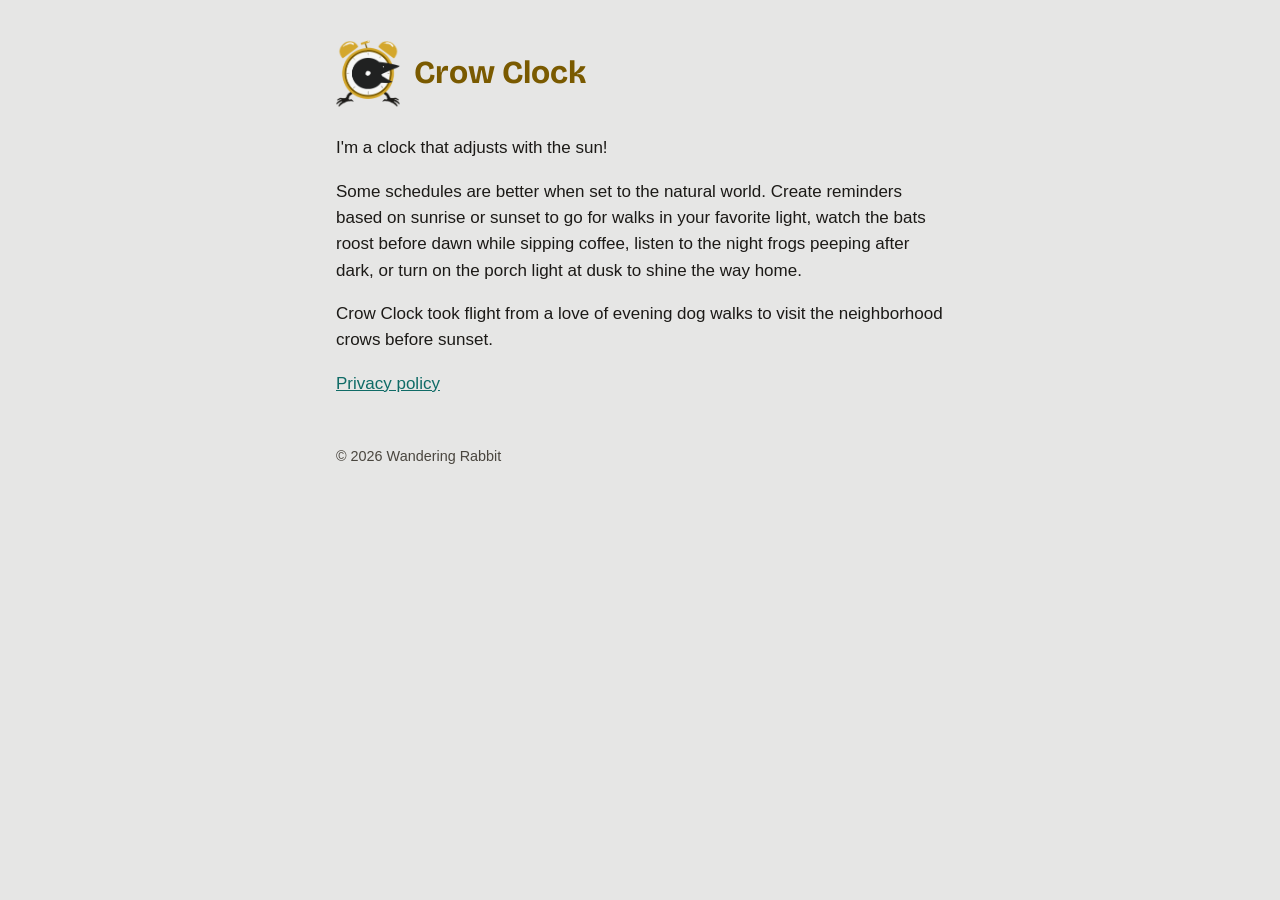
<file: index.html>
<!doctype html>
<html lang="en">
<head>
  <meta charset="utf-8">
  <meta name="viewport" content="width=device-width, initial-scale=1">
  <meta name="color-scheme" content="light dark">
  <title>Crow Clock</title>
  <link rel="icon" href="favicon.png">
  <link rel="preconnect" href="https://fonts.googleapis.com">
  <link rel="preconnect" href="https://fonts.gstatic.com" crossorigin>
  <link href="https://fonts.googleapis.com/css2?family=Bricolage+Grotesque:wght@600;700&display=swap" rel="stylesheet">
  <link rel="stylesheet" href="style.css">
</head>
<body>
  <main>
    <header>
      <img src="logo.png" alt="Crow Clock logo">
      <h1>Crow Clock</h1>
    </header>
    <p>I'm a clock that adjusts with the sun!</p>
    <p>Some schedules are better when set to the natural world. Create reminders based on sunrise or sunset to go for walks in your favorite light, watch the bats roost before dawn while sipping coffee, listen to the night frogs peeping after dark, or turn on the porch light at dusk to shine the way home.</p>
    <p>Crow&nbsp;Clock took flight from a love of evening dog walks to visit the neighborhood crows before sunset.</p>
    <p><a href="privacy/">Privacy policy</a></p>
    <footer>© 2026 Wandering Rabbit</footer>
  </main>
</body>
</html>
</file>
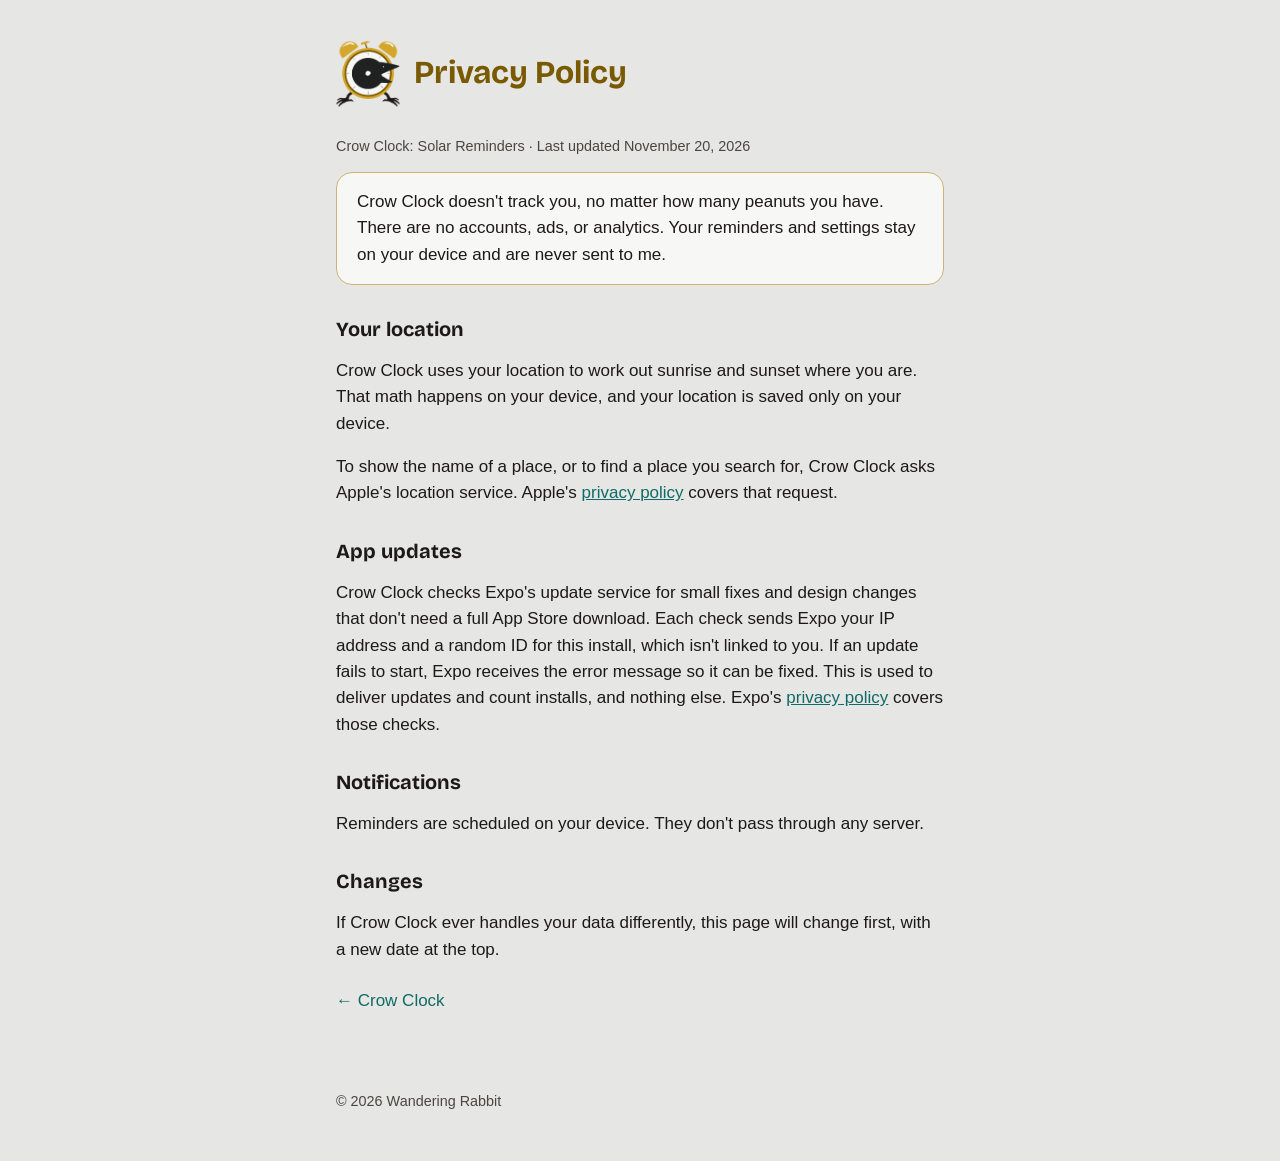
<file: privacy/index.html>
<!doctype html>
<html lang="en">
<head>
  <meta charset="utf-8">
  <meta name="viewport" content="width=device-width, initial-scale=1">
  <meta name="color-scheme" content="light dark">
  <title>Crow Clock Privacy Policy</title>
  <link rel="icon" href="../favicon.png">
  <link rel="preconnect" href="https://fonts.googleapis.com">
  <link rel="preconnect" href="https://fonts.gstatic.com" crossorigin>
  <link href="https://fonts.googleapis.com/css2?family=Bricolage+Grotesque:wght@600;700&display=swap" rel="stylesheet">
  <link rel="stylesheet" href="../style.css">
</head>
<body>
  <main>
    <header>
      <img src="../logo.png" alt="Crow Clock logo">
      <h1>Privacy Policy</h1>
    </header>

    <p class="updated">Crow Clock: Solar Reminders · Last updated November 20, 2026</p>

    <div class="card">
      <p>Crow Clock doesn't track you, no matter how many peanuts you have. There are no accounts, ads, or analytics. Your reminders and settings stay on your device and are never sent to me.</p>
    </div>

    <h2>Your location</h2>
    <p>Crow Clock uses your location to work out sunrise and sunset where you are. That math happens on your device, and your location is saved only on your device.</p>
    <p>To show the name of a place, or to find a place you search for, Crow Clock asks Apple's location service. Apple's <a href="https://www.apple.com/legal/privacy/">privacy policy</a> covers that request.</p>

    <h2>App updates</h2>
    <p>Crow Clock checks Expo's update service for small fixes and design changes that don't need a full App Store download. Each check sends Expo your IP address and a random ID for this install, which isn't linked to you. If an update fails to start, Expo receives the error message so it can be fixed. This is used to deliver updates and count installs, and nothing else. Expo's <a href="https://expo.dev/privacy">privacy policy</a> covers those checks.</p>

    <h2>Notifications</h2>
    <p>Reminders are scheduled on your device. They don't pass through any server.</p>

    <h2>Changes</h2>
    <p>If Crow Clock ever handles your data differently, this page will change first, with a new date at the top.</p>

    <a class="back" href="../">← Crow Clock</a>

    <footer>© 2026 Wandering Rabbit</footer>
  </main>
</body>
</html>
</file>
<file: style.css>
/* Crow Clock palette, from the app's src/theme.ts */
:root {
  --page: #E6E6E5;
  --card: #F7F7F6;
  --card-edge: #CDB474;
  --text: #1C1A17;
  --muted: #4A463F;
  --brass-text: #7A5A00;
  --accent: #0F6B66;
}

@media (prefers-color-scheme: dark) {
  :root {
    --page: #141312;
    --card: #211F1C;
    --card-edge: #5C4B22;
    --text: #F5EFE2;
    --muted: #C9C1B2;
    --brass-text: #D4A72C;
    --accent: #4DBF94;
  }
}

* { box-sizing: border-box; }

body {
  margin: 0;
  background: var(--page);
  color: var(--text);
  font: 17px/1.55 -apple-system, BlinkMacSystemFont, "Segoe UI", Roboto, sans-serif;
}

main {
  max-width: 40rem;
  margin: 0 auto;
  padding: 2.5rem 16px 3rem;
}

header {
  display: flex;
  align-items: center;
  gap: 0.9rem;
  margin-bottom: 1.75rem;
}

header img { width: 64px; height: auto; }

h1, h2 {
  font-family: "Bricolage Grotesque", -apple-system, sans-serif;
  line-height: 1.2;
}

h1 { font-size: 2rem; margin: 0; color: var(--brass-text); }

h2 { font-size: 1.25rem; margin: 2rem 0 0.5rem; }

.card {
  background: var(--card);
  border: 1px solid var(--card-edge);
  border-radius: 16px;
  padding: 1rem 1.25rem;
}

.card p:first-child { margin-top: 0; }
.card p:last-child { margin-bottom: 0; }

a { color: var(--accent); }

.back {
  display: inline-block;
  margin-bottom: 1.25rem;
  padding: 0.5rem 0;
  text-decoration: none;
}

.updated, footer { color: var(--muted); font-size: 0.9rem; }

footer { margin-top: 3rem; }
</file>
